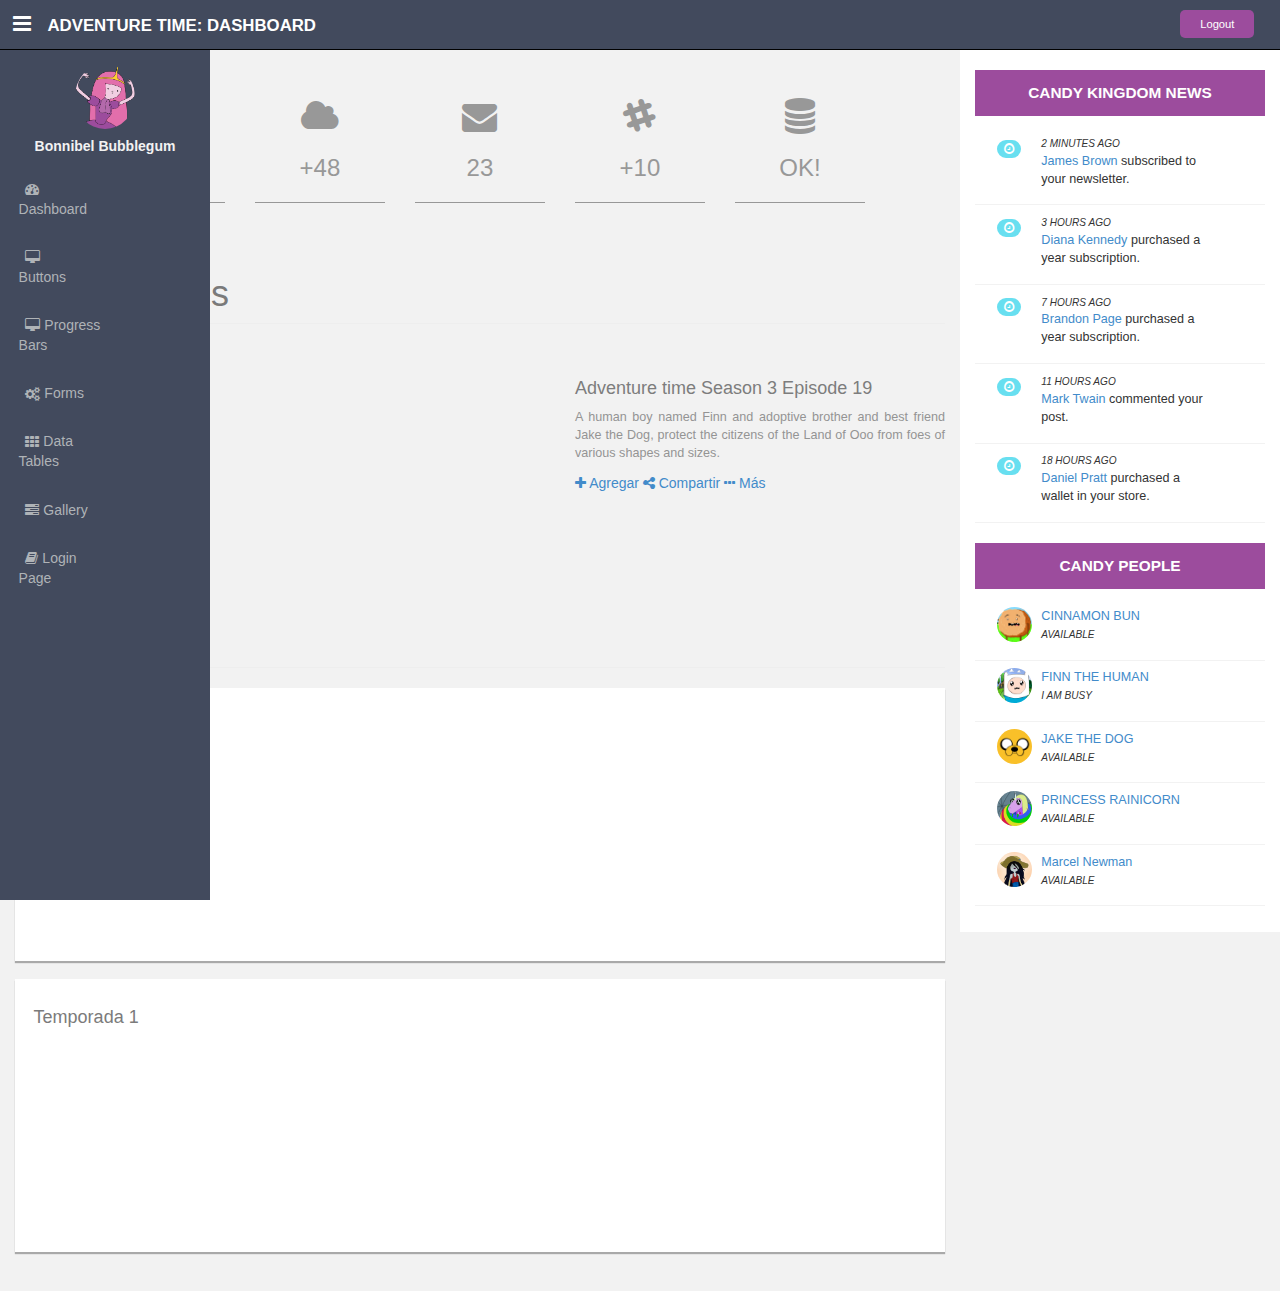
<file: index.html>
<!DOCTYPE html>
<html lang="en">
  <head>
    <meta charset="utf-8">
    <meta name="viewport" content="width=device-width, initial-scale=1.0">
    <meta name="description" content="">
    <meta name="author" content="Dashboard">
    <meta name="keyword" content="Dashboard, Bootstrap, Admin, Template, Theme, Responsive, Fluid, Retina">

    <title>Adventure time: Dashboard</title>

    <link rel="stylesheet" type="text/css" href="css/bootstrap.css">
    <link rel="stylesheet" type="text/css" href="css/lineicons.css">
    <link rel="stylesheet" type="text/css" href="css/font-awesome.css">
    <link rel="stylesheet" type="text/css" href="css/adventure-time-theme.css">
    <link rel="stylesheet" type="text/css" href="css/adventure-time-theme-responsive.css">
    <link rel="stylesheet" type="text/css" href="css/dashboard.css">
   
    <!-- HTML5 shim and Respond.js IE8 support of HTML5 elements and media queries -->
    <!--[if lt IE 9]>
      <script src="https://oss.maxcdn.com/libs/html5shiv/3.7.0/html5shiv.js"></script>
      <script src="https://oss.maxcdn.com/libs/respond.js/1.4.2/respond.min.js"></script>
    <![endif]-->
  </head>

  <body>
    <section id="container" >
      <header class="header black-bg">
        <div class="sidebar-toggle-box">
            <div class="fa fa-bars tooltips" data-placement="right" data-original-title="Toggle Navigation"></div>
        </div>      
        <a href="dashboard.html" class="logo">
          <b class="hidden-xs">ADVENTURE TIME: DASHBOARD</b>
          <b class="visible-xs">ADV.TIME</b>
        </a>
        <div class="top-menu">
          <ul class="nav pull-right top-menu">
            <li><a class="logout"href="login.html">Logout</a></li>
          </ul>
        </div>
      </header>
      <aside>
        <div id="sidebar"  class="nav-collapse ">
          <ul class="sidebar-menu">
            <p class="text-center">
              <a href="profile.html">
                <img src="img/profile_avatar.png" class="img-circle" width="60">
              </a>
            </p>
            <h5 class="text-center">Bonnibel Bubblegum</h5>
            <li class="sub-menu">
              <a class="active" href="dashboard.html">
                <i class="fa fa-dashboard"></i>
                <span>Dashboard</span>
              </a>
            </li>
            <li class="sub-menu">
              <a href="buttons.html" >
                <i class="fa fa-desktop"></i>
                <span>Buttons</span>
              </a>
            </li>
            <li class="sub-menu">
              <a href="progress.html" >
                <i class="fa fa-desktop"></i>
                <span>Progress Bars</span>
              </a>
            </li>            
            <li class="sub-menu">
              <a href="form_component.html" >
                <i class="fa fa-cogs"></i>
                <span>Forms</span>
              </a>
            </li>
            <li class="sub-menu">
              <a href="basic_tables.html" >
                <i class="fa fa-th"></i>
                <span>Data Tables</span>
              </a>
            </li>            
            <li class="sub-menu">
              <a href="gallery.html" >
                <i class="fa fa-tasks"></i>
                <span>Gallery</span>
              </a>
            </li>
            <li class="sub-menu">
              <a href="login.html" >
                <i class="fa fa-book"></i>
                <span>Login Page</span>
              </a>
            </li> 
          </ul>
        </div>
      </aside>
      <!--main content start-->
      <section id="main-content">
        <section class="wrapper site-min-height scroll">
          <div class="row">
            <div class="col-md-9 main-chart pt-25">
              <div class="row">
                <div class="col-md-2 col-sm-2 col-md-offset-1 box0">
                  <div class="box1">
                    <span class="fa fa-heart"></span>
                    <h3>933</h3>
                  </div>
                  <p>933 People liked your page the last 24hs. Whoohoo!</p>
                </div>
                <div class="col-md-2 col-sm-2 box0">
                  <div class="box1">
                    <span class="fa fa-cloud"></span>
                    <h3>+48</h3>
                  </div>
                  <p>48 New files were added in your cloud storage.</p>
                </div>
                <div class="col-md-2 col-sm-2 box0">
                  <div class="box1">
                    <span class="fa fa-envelope"></span>
                    <h3>23</h3>
                  </div>
                  <p>You have 23 unread messages in your inbox.</p>
                </div>
                <div class="col-md-2 col-sm-2 box0">
                  <div class="box1">
                    <span class="fa fa-slack"></span>
                    <h3>+10</h3>
                  </div>
                  <p>More than 10 news were added in your reader.</p>
                </div>
                <div class="col-md-2 col-sm-2 box0">
                  <div class="box1">
                    <span class="fa fa-database"></span>
                    <h3>OK!</h3>
                  </div>
                  <p>Your server is working perfectly. Relax & enjoy.</p>
                </div>
              </div><!-- /row mt -->  
              <div class="page-header">
                <h1>Mis Favoritos</h1>
              </div>
              <div class="main-video row">
                <div class="col-lg-7">
                  <div class="video">
                    <iframe width="100%" height="265" src="https://www.youtube.com/embed/1iIzP8Z-tnc" frameborder="0" allowfullscreen></iframe>    
                  </div>
                </div>
                <div class="col-lg-5">
                  <h4>Adventure time Season 3 Episode 19</h4>
                  <p>A human boy named Finn and adoptive brother and best friend Jake the Dog, protect the citizens of the Land of Ooo from foes of various shapes and sizes.</p>
                  <div class="buttons">
                    <a href="#">
                      <i class="fa fa-plus"></i>
                      <span>Agregar</span>
                    </a>
                    <a href="#">
                      <i class="fa fa-share-alt"></i>
                      <span>Compartir</span>
                    </a>
                    <a href="#">
                      <i class="fa fa-ellipsis-h"></i>
                      <span>Más</span>
                    </a>
                  </div>
                </div>
              </div>
              <hr class="divider"></hr>
              <div class="showback">
                <h4>Videos populares</h4>
                <div class="row">
                  <div class="col-md-4">
                    <iframe width="100%" height="143" src="https://www.youtube.com/embed/k6hlTz347gQ" frameborder="0" allowfullscreen></iframe>
                  </div>
                  <div class="col-md-4">
                    <iframe width="100%" height="143" src="https://www.youtube.com/embed/1iIzP8Z-tnc" frameborder="0" allowfullscreen></iframe>
                  </div>
                  <div class="col-md-4">
                    <iframe width="100%" height="143" src="https://www.youtube.com/embed/PfemA8HEY28" frameborder="0" allowfullscreen></iframe>
                  </div>
                </div>                
              </div>
              <div class="showback">
                <h4>Temporada 1</h4>
                <div class="row">
                  <div class="col-md-4">
                    <iframe width="100%" height="143" src="https://www.youtube.com/embed/k6hlTz347gQ" frameborder="0" allowfullscreen></iframe>
                  </div>
                  <div class="col-md-4">
                    <iframe width="100%" height="143" src="https://www.youtube.com/embed/1iIzP8Z-tnc" frameborder="0" allowfullscreen></iframe>
                  </div>
                  <div class="col-md-4">
                    <iframe width="100%" height="143" src="https://www.youtube.com/embed/PfemA8HEY28" frameborder="0" allowfullscreen></iframe>
                  </div>
                </div>              
              </div>                            
            </div>
            <div class="col-md-3 ds">
              <h3>CANDY KINGDOM NEWS</h3>
              <div class="desc">
                <div class="thumb">
                  <span class="badge bg-theme"><i class="fa fa-clock-o"></i></span>
                </div>
                <div class="details">
                  <p><muted>2 Minutes Ago</muted><br/>
                   <a href="#">James Brown</a> subscribed to your newsletter.<br/>
                 </p>
               </div>
              </div>
              <div class="desc">
                <div class="thumb">
                  <span class="badge bg-theme"><i class="fa fa-clock-o"></i></span>
                </div>
                <div class="details">
                  <p><muted>3 Hours Ago</muted><br/>
                   <a href="#">Diana Kennedy</a> purchased a year subscription.<br/>
                 </p>
              </div>
            </div>
            <div class="desc">
              <div class="thumb">
                <span class="badge bg-theme"><i class="fa fa-clock-o"></i></span>
              </div>
              <div class="details">
                <p><muted>7 Hours Ago</muted><br/>
                 <a href="#">Brandon Page</a> purchased a year subscription.<br/>
               </p>
             </div>
            </div>
             <!-- Fourth Action -->
             <div class="desc">
              <div class="thumb">
                <span class="badge bg-theme"><i class="fa fa-clock-o"></i></span>
              </div>
              <div class="details">
                <p><muted>11 Hours Ago</muted><br/>
                 <a href="#">Mark Twain</a> commented your post.<br/>
               </p>
             </div>
           </div>
           <!-- Fifth Action -->
           <div class="desc">
            <div class="thumb">
              <span class="badge bg-theme"><i class="fa fa-clock-o"></i></span>
            </div>
            <div class="details">
              <p><muted>18 Hours Ago</muted><br/>
               <a href="#">Daniel Pratt</a> purchased a wallet in your store.<br/>
             </p>
           </div>
          </div>
          <h3>CANDY PEOPLE</h3>
          <!-- First Member -->
          <div class="desc">
            <div class="thumb">
              <img class="img-circle" src="img/friends/cinamon-bun.jpg" width="35px" height="35px">
            </div>
            <div class="details">
              <p>
                <a href="#">CINNAMON BUN</a><br/>
                <muted>Available</muted>
              </p>
            </div>
          </div>
          <!-- Second Member -->
          <div class="desc">
            <div class="thumb">
              <img class="img-circle" src="img/friends/finn.jpg" width="35px" height="35px">
            </div>
            <div class="details">
              <p>
                <a href="#">FINN THE HUMAN</a><br/>
                <muted>I am Busy</muted>
              </p>
            </div>
          </div>
          <!-- Third Member -->
          <div class="desc">
            <div class="thumb">
              <img class="img-circle" src="img/friends/jake.jpg" width="35px" height="35px">
            </div>
            <div class="details">
              <p><a href="#">JAKE THE DOG</a><br/>
               <muted>Available</muted>
              </p>
            </div>
           </div>
           <!-- Fourth Member -->
           <div class="desc">
            <div class="thumb">
              <img class="img-circle" src="img/friends/rainicorn.gif" width="35px" height="35px">
            </div>
            <div class="details">
              <p><a href="#">PRINCESS RAINICORN</a><br/>
               <muted>Available</muted>
             </p>
           </div>
          </div>
          <!-- Fifth Member -->
          <div class="desc">
            <div class="thumb">
              <img class="img-circle" src="img/friends/marceline.jpg" width="35px" height="35px">
            </div>
            <div class="details">
              <p>
                <a href="#">Marcel Newman</a><br/>
                <muted>Available</muted>
              </p>
            </div>
          </div>
        </section>
      </section>
    </section>
    <!-- js placed at the end of the document so the pages load faster -->
    <script src="js/jquery.js"></script>
    <script src="js/bootstrap.min.js"></script>
    <script src="js/common-scripts.js"></script>
  </body>
</html>
</file>
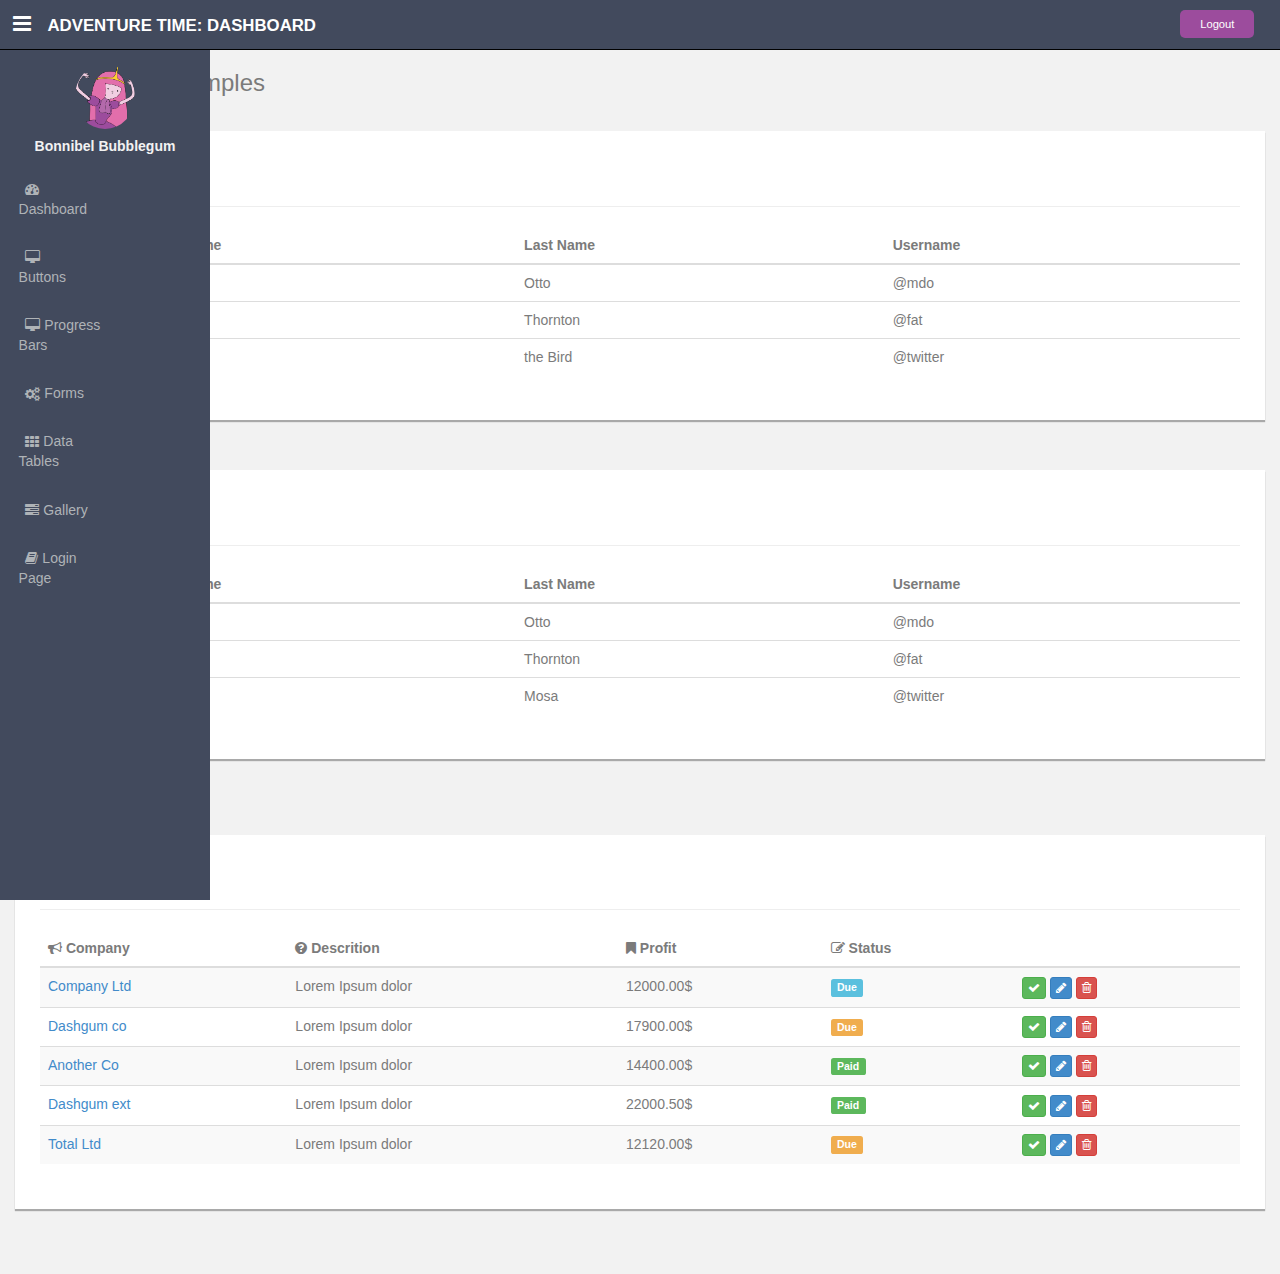
<file: basic_tables.html>
<!DOCTYPE html>
<html lang="en">
  <head>
    <meta charset="utf-8">
    <meta name="viewport" content="width=device-width, initial-scale=1.0">
    <meta name="description" content="">
    <meta name="author" content="Dashboard">
    <meta name="keyword" content="Dashboard, Bootstrap, Admin, Template, Theme, Responsive, Fluid, Retina">
    <link rel="stylesheet" type="text/css" href="css/bootstrap.css">
    <link rel="stylesheet" type="text/css" href="css/lineicons.css">
    <link rel="stylesheet" type="text/css" href="css/font-awesome.css">
    <link rel="stylesheet" type="text/css" href="css/adventure-time-theme.css">
    <link rel="stylesheet" type="text/css" href="css/adventure-time-theme-responsive.css">

    <title>Adventure time: Dashboard</title>
   
    <!-- HTML5 shim and Respond.js IE8 support of HTML5 elements and media queries -->
    <!--[if lt IE 9]>
      <script src="https://oss.maxcdn.com/libs/html5shiv/3.7.0/html5shiv.js"></script>
      <script src="https://oss.maxcdn.com/libs/respond.js/1.4.2/respond.min.js"></script>
    <![endif]-->
  </head>

  <body>

  <section id="container" >
      <header class="header black-bg">
        <div class="sidebar-toggle-box">
            <div class="fa fa-bars tooltips" data-placement="right" data-original-title="Toggle Navigation"></div>
        </div>       
        <a href="dashboard.html" class="logo">
          <b class="hidden-xs">ADVENTURE TIME: DASHBOARD</b>
          <b class="visible-xs">ADV.TIME</b>
        </a>
        <div class="top-menu">
          <ul class="nav pull-right top-menu">
            <li><a class="logout" href="login.html">Logout</a></li>
          </ul>
        </div>
      </header>
      <aside>
        <div id="sidebar"  class="nav-collapse ">
          <ul class="sidebar-menu">
            <p class="text-center">
              <a href="profile.html">
                <img src="img/profile_avatar.png" class="img-circle" width="60">
              </a>
            </p>
            <h5 class="text-center">Bonnibel Bubblegum</h5>
            <li class="sub-menu">
              <a href="dashboard.html">
                <i class="fa fa-dashboard"></i>
                <span>Dashboard</span>
              </a>
            </li>
            <li class="sub-menu">
              <a href="buttons.html" >
                <i class="fa fa-desktop"></i>
                <span>Buttons</span>
              </a>
            </li>
            <li class="sub-menu">
              <a href="progress.html" >
                <i class="fa fa-desktop"></i>
                <span>Progress Bars</span>
              </a>
            </li>            
            <li class="sub-menu">
              <a href="form_component.html" >
                <i class="fa fa-cogs"></i>
                <span>Forms</span>
              </a>
            </li>
            <li class="sub-menu">
              <a class="active" href="basic_tables.html" >
                <i class="fa fa-th"></i>
                <span>Data Tables</span>
              </a>
            </li>            
            <li class="sub-menu">
              <a href="gallery.html" >
                <i class="fa fa-tasks"></i>
                <span>Gallery</span>
              </a>
            </li>
            <li class="sub-menu">
              <a href="login.html" >
                <i class="fa fa-book"></i>
                <span>Login Page</span>
              </a>
            </li>            
          </ul>
        </div>
      </aside> 
      <!--main content start-->
      <section id="main-content">
        <section class="wrapper">
          <h3 class="gray"><i class="fa fa-angle-right"></i> Basic Table Examples</h3>
          <div class="row">
            
            <div class="col-md-12">
              <div class="content-panel">
                <h4><i class="fa fa-angle-right"></i> Basic Table</h4>
                <hr>
                <table class="table">
                  <thead>
                    <tr>
                      <th>#</th>
                      <th>First Name</th>
                      <th>Last Name</th>
                      <th>Username</th>
                    </tr>
                  </thead>
                  
                  <tbody>
                    <tr>
                      <td>1</td>
                      <td>Mark</td>
                      <td>Otto</td>
                      <td>@mdo</td>
                    </tr>
                    <tr>
                      <td>2</td>
                      <td>Jacob</td>
                      <td>Thornton</td>
                      <td>@fat</td>
                    </tr>
                    <tr>
                      <td>3</td>
                      <td>Larry</td>
                      <td>the Bird</td>
                      <td>@twitter</td>
                    </tr>
                  </tbody>
                </table>
              </div><!--/content-panel -->
            </div><!-- /col-md-12 -->
            
            <div class="col-md-12 mt">
              <div class="content-panel">
                <table class="table table-hover">
                  <h4><i class="fa fa-angle-right"></i> Hover Table</h4>
                  <hr>
                  <thead>
                    <tr>
                      <th>#</th>
                      <th>First Name</th>
                      <th>Last Name</th>
                      <th>Username</th>
                    </tr>
                  </thead>
                  <tbody>
                    <tr>
                      <td>1</td>
                      <td>Mark</td>
                      <td>Otto</td>
                      <td>@mdo</td>
                    </tr>
                    <tr>
                      <td>2</td>
                      <td>Jacob</td>
                      <td>Thornton</td>
                      <td>@fat</td>
                    </tr>
                    <tr>
                      <td>3</td>
                      <td>Simon</td>
                      <td>Mosa</td>
                      <td>@twitter</td>
                    </tr>
                  </tbody>
                </table>
              </div><!--/content-panel -->
            </div><!-- /col-md-12 -->
          </div><!-- row -->

          <div class="row mt">
            <div class="col-md-12">
              <div class="content-panel">
                <table class="table table-striped table-advance table-hover">
                  <h4><i class="fa fa-angle-right"></i> Advanced Table</h4>
                  <hr>
                  <thead>
                    <tr>
                      <th><i class="fa fa-bullhorn"></i> Company</th>
                      <th class="hidden-phone"><i class="fa fa-question-circle"></i> Descrition</th>
                      <th><i class="fa fa-bookmark"></i> Profit</th>
                      <th><i class=" fa fa-edit"></i> Status</th>
                      <th></th>
                    </tr>
                  </thead>
                  <tbody>
                    <tr>
                      <td><a href="basic_table.html#">Company Ltd</a></td>
                      <td class="hidden-phone">Lorem Ipsum dolor</td>
                      <td>12000.00$ </td>
                      <td><span class="label label-info label-mini">Due</span></td>
                      <td>
                        <button class="btn btn-success btn-xs"><i class="fa fa-check"></i></button>
                        <button class="btn btn-primary btn-xs"><i class="fa fa-pencil"></i></button>
                        <button class="btn btn-danger btn-xs"><i class="fa fa-trash-o "></i></button>
                      </td>
                    </tr>
                    <tr>
                      <td>
                        <a href="basic_table.html#">
                          Dashgum co
                        </a>
                      </td>
                      <td class="hidden-phone">Lorem Ipsum dolor</td>
                      <td>17900.00$ </td>
                      <td><span class="label label-warning label-mini">Due</span></td>
                      <td>
                        <button class="btn btn-success btn-xs"><i class="fa fa-check"></i></button>
                        <button class="btn btn-primary btn-xs"><i class="fa fa-pencil"></i></button>
                        <button class="btn btn-danger btn-xs"><i class="fa fa-trash-o "></i></button>
                      </td>
                    </tr>
                    <tr>
                      <td>
                        <a href="basic_table.html#">
                          Another Co
                        </a>
                      </td>
                      <td class="hidden-phone">Lorem Ipsum dolor</td>
                      <td>14400.00$ </td>
                      <td><span class="label label-success label-mini">Paid</span></td>
                      <td>
                        <button class="btn btn-success btn-xs"><i class="fa fa-check"></i></button>
                        <button class="btn btn-primary btn-xs"><i class="fa fa-pencil"></i></button>
                        <button class="btn btn-danger btn-xs"><i class="fa fa-trash-o "></i></button>
                      </td>
                    </tr>
                    <tr>
                      <td>
                        <a href="basic_table.html#">
                          Dashgum ext
                        </a>
                      </td>
                      <td class="hidden-phone">Lorem Ipsum dolor</td>
                      <td>22000.50$ </td>
                      <td><span class="label label-success label-mini">Paid</span></td>
                      <td>
                        <button class="btn btn-success btn-xs"><i class="fa fa-check"></i></button>
                        <button class="btn btn-primary btn-xs"><i class="fa fa-pencil"></i></button>
                        <button class="btn btn-danger btn-xs"><i class="fa fa-trash-o "></i></button>
                      </td>
                    </tr>
                    <tr>
                      <td><a href="basic_table.html#">Total Ltd</a></td>
                      <td class="hidden-phone">Lorem Ipsum dolor</td>
                      <td>12120.00$ </td>
                      <td><span class="label label-warning label-mini">Due</span></td>
                      <td>
                        <button class="btn btn-success btn-xs"><i class="fa fa-check"></i></button>
                        <button class="btn btn-primary btn-xs"><i class="fa fa-pencil"></i></button>
                        <button class="btn btn-danger btn-xs"><i class="fa fa-trash-o "></i></button>
                      </td>
                    </tr>
                  </tbody>
                </table>
              </div><!-- /content-panel -->
            </div><!-- /col-md-12 -->
          </div><!-- /row -->

        </section><!--/wrapper -->
      </section><!-- /MAIN CONTENT -->
  </section>

    <!-- js placed at the end of the document so the pages load faster -->
    <script src="js/jquery.js"></script>
    <script src="js/bootstrap.min.js"></script>
    <script src="js/common-scripts.js"></script>
  </body>
</html>
</file>
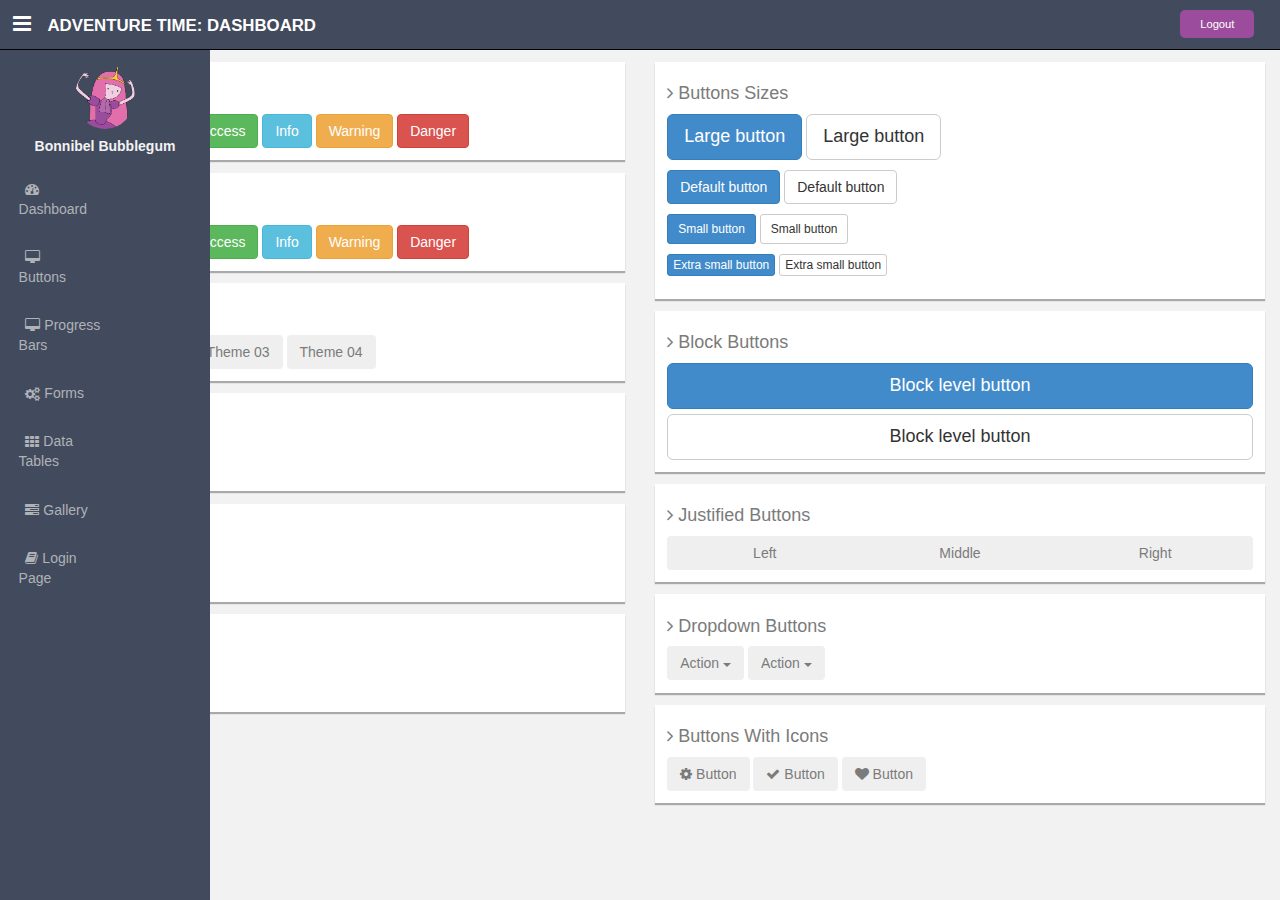
<file: buttons.html>
<!DOCTYPE html>
<html lang="en">
  <head>
    <meta charset="utf-8">
    <meta name="viewport" content="width=device-width, initial-scale=1.0">
    <meta name="description" content="">
    <meta name="author" content="Dashboard">
    <meta name="keyword" content="Dashboard, Bootstrap, Admin, Template, Theme, Responsive, Fluid, Retina">

    <title>Adventure time: Dashboard</title>

    <link rel="stylesheet" type="text/css" href="css/bootstrap.css">
    <link rel="stylesheet" type="text/css" href="css/lineicons.css">
    <link rel="stylesheet" type="text/css" href="css/font-awesome.css">
    <link rel="stylesheet" type="text/css" href="css/adventure-time-theme.css">
    <link rel="stylesheet" type="text/css" href="css/adventure-time-theme-responsive.css">


    <!-- HTML5 shim and Respond.js IE8 support of HTML5 elements and media queries -->
    <!--[if lt IE 9]>
      <script src="https://oss.maxcdn.com/libs/html5shiv/3.7.0/html5shiv.js"></script>
      <script src="https://oss.maxcdn.com/libs/respond.js/1.4.2/respond.min.js"></script>
    <![endif]-->
  </head>

  <body>

  <section id="container" >
      <header class="header black-bg">
        <div class="sidebar-toggle-box">
            <div class="fa fa-bars tooltips" data-placement="right" data-original-title="Toggle Navigation"></div>
        </div>       
        <a href="dashboard.html" class="logo">
          <b class="hidden-xs">ADVENTURE TIME: DASHBOARD</b>
          <b class="visible-xs">ADV.TIME</b>
        </a>
        <div class="top-menu">
          <ul class="nav pull-right top-menu">
            <li><a class="logout" href="login.html">Logout</a></li>
          </ul>
        </div>
      </header>
      <aside>
        <div id="sidebar"  class="nav-collapse ">
          <ul class="sidebar-menu">
            <p class="text-center">
              <a href="profile.html">
                <img src="img/profile_avatar.png" class="img-circle" width="60">
              </a>
            </p>
            <h5 class="text-center">Bonnibel Bubblegum</h5>
            <li class="sub-menu">
              <a href="dashboard.html">
                <i class="fa fa-dashboard"></i>
                <span>Dashboard</span>
              </a>
            </li>
            <li class="sub-menu">
              <a class="active" href="buttons.html" >
                <i class="fa fa-desktop"></i>
                <span>Buttons</span>
              </a>
            </li>
            <li class="sub-menu">
              <a href="progress.html" >
                <i class="fa fa-desktop"></i>
                <span>Progress Bars</span>
              </a>
            </li>            
            <li class="sub-menu">
              <a href="form_component.html" >
                <i class="fa fa-cogs"></i>
                <span>Forms</span>
              </a>
            </li>
            <li class="sub-menu">
              <a href="basic_tables.html" >
                <i class="fa fa-th"></i>
                <span>Data Tables</span>
              </a>
            </li>            
            <li class="sub-menu">
              <a href="gallery.html" >
                <i class="fa fa-tasks"></i>
                <span>Gallery</span>
              </a>
            </li>
            <li class="sub-menu">
              <a href="login.html" >
                <i class="fa fa-book"></i>
                <span>Login Page</span>
              </a>
            </li> 
          </ul>
        </div>
      </aside>
      <!--main content start-->
      <section id="main-content">
          <section class="wrapper">
          <div class="row mt">
            <div class="col-lg-6 col-md-6 col-sm-12">
              <!-- BASIC BUTTONS -->
              <div class="showback">
                <h4><i class="fa fa-angle-right"></i> Basic Buttons</h4>
            <button type="button" class="btn btn-default">Default</button>
            <button type="button" class="btn btn-primary">Primary</button>
            <button type="button" class="btn btn-success">Success</button>
            <button type="button" class="btn btn-info">Info</button>
            <button type="button" class="btn btn-warning">Warning</button>
            <button type="button" class="btn btn-danger">Danger</button>
              </div><!-- /showback -->
              
              <!-- BUTTONS ROUND -->
              <div class="showback">
                <h4><i class="fa fa-angle-right"></i> Buttons Round</h4>
            <button type="button" class="btn btn-round btn-default">Default</button>
            <button type="button" class="btn btn-round btn-primary">Primary</button>
            <button type="button" class="btn btn-round btn-success">Success</button>
            <button type="button" class="btn btn-round btn-info">Info</button>
            <button type="button" class="btn btn-round btn-warning">Warning</button>
            <button type="button" class="btn btn-round btn-danger">Danger</button>
              </div><!-- /showback -->
              
              <!-- THEME BUTTONS -->
              <div class="showback">
                <h4><i class="fa fa-angle-right"></i> Theme Buttons</h4>
            <!-- Standard button -->
            <button type="button" class="btn btn-theme">Theme</button>
            <button type="button" class="btn btn-theme02">Theme 02</button>
            <button type="button" class="btn btn-theme03">Theme 03</button>
            <button type="button" class="btn btn-theme04">Theme 04</button>
              </div><!-- /showback -->
              
              <!-- BUTTONS GROUP -->
              <div class="showback">
                <h4><i class="fa fa-angle-right"></i> Buttons Group</h4>
            <div class="btn-group">
              <button type="button" class="btn btn-default">Left</button>
              <button type="button" class="btn btn-default">Middle</button>
              <button type="button" class="btn btn-default">Right</button>
            </div>              
              </div><!-- /showback -->
              
              <!-- BUTTONS NESTING -->
              <div class="showback">
                <h4><i class="fa fa-angle-right"></i> Button Nesting</h4>
            <div class="btn-group">
              <button type="button" class="btn btn-default">1</button>
              <button type="button" class="btn btn-default">2</button>
            
              <div class="btn-group">
                <button type="button" class="btn btn-default dropdown-toggle" data-toggle="dropdown">
                  Dropdown
                  <span class="caret"></span>
                </button>
                <ul class="dropdown-menu">
                  <li><a href="#">Dropdown link</a></li>
                  <li><a href="#">Dropdown link</a></li>
                </ul>
              </div>
            </div>                
              </div><!-- /showback -->
              
              <!-- SPLIT BUTTONS -->
              <div class="showback">
                <h4><i class="fa fa-angle-right"></i> Split Buttons</h4>
            <!-- Split button -->
            <div class="btn-group">
              <button type="button" class="btn btn-theme03">Action</button>
              <button type="button" class="btn btn-theme03 dropdown-toggle" data-toggle="dropdown">
                <span class="caret"></span>
                <span class="sr-only">Toggle Dropdown</span>
              </button>
              <ul class="dropdown-menu" role="menu">
                <li><a href="#">Action</a></li>
                <li><a href="#">Another action</a></li>
                <li><a href="#">Something else here</a></li>
                <li class="divider"></li>
                <li><a href="#">Separated link</a></li>
              </ul>
            </div>              
              
              </div><!-- /showback -->
              
            </div><!--/col-lg-6 -->
            
            
            <div class="col-lg-6 col-md-6 col-sm-12">
              <!-- BUTTONS SIZES -->
              <div class="showback">
                <h4><i class="fa fa-angle-right"></i> Buttons Sizes</h4>
            <p>
              <button type="button" class="btn btn-primary btn-lg">Large button</button>
              <button type="button" class="btn btn-default btn-lg">Large button</button>
            </p>
            <p>
              <button type="button" class="btn btn-primary">Default button</button>
              <button type="button" class="btn btn-default">Default button</button>
            </p>
            <p>
              <button type="button" class="btn btn-primary btn-sm">Small button</button>
              <button type="button" class="btn btn-default btn-sm">Small button</button>
            </p>
            <p>
              <button type="button" class="btn btn-primary btn-xs">Extra small button</button>
              <button type="button" class="btn btn-default btn-xs">Extra small button</button>
            </p>                
              </div><!-- /showback -->
              
              <!-- BUTTON BLOCK -->
              <div class="showback">
                <h4><i class="fa fa-angle-right"></i> Block Buttons</h4>
            <button type="button" class="btn btn-primary btn-lg btn-block">Block level button</button>
            <button type="button" class="btn btn-default btn-lg btn-block">Block level button</button>
              </div><!--/showback -->
              
              <!-- JUSTIFIED BUTTONS -->
              <div class="showback">
                <h4><i class="fa fa-angle-right"></i> Justified Buttons</h4>
            <div class="btn-group btn-group-justified">
              <div class="btn-group">
                <button type="button" class="btn btn-theme">Left</button>
              </div>
              <div class="btn-group">
                <button type="button" class="btn btn-theme">Middle</button>
              </div>
              <div class="btn-group">
                <button type="button" class="btn btn-theme">Right</button>
              </div>
            </div>              
              </div><!--/showback -->
              
              <!-- DROPDOWN BUTTONS -->
              <div class="showback">
                <h4><i class="fa fa-angle-right"></i> Dropdown Buttons</h4>
                <!-- Single button -->
            <div class="btn-group">
              <button type="button" class="btn btn-theme dropdown-toggle" data-toggle="dropdown">
                Action <span class="caret"></span>
              </button>
              <ul class="dropdown-menu" role="menu">
                <li><a href="#">Action</a></li>
                <li><a href="#">Another action</a></li>
                <li><a href="#">Something else here</a></li>
                <li class="divider"></li>
                <li><a href="#">Separated link</a></li>
              </ul>
            </div>
                <!-- Single button -->
            <div class="btn-group">
              <button type="button" class="btn btn-theme04 dropdown-toggle" data-toggle="dropdown">
                Action <span class="caret"></span>
              </button>
              <ul class="dropdown-menu" role="menu">
                <li><a href="#">Action</a></li>
                <li><a href="#">Another action</a></li>
                <li><a href="#">Something else here</a></li>
                <li class="divider"></li>
                <li><a href="#">Separated link</a></li>
              </ul>
            </div>
              </div><!-- /showback -->
              
              <!-- BUTTONS WITH ICONS -->
              <div class="showback">
                <h4><i class="fa fa-angle-right"></i> Buttons With Icons</h4>
            <button type="button" class="btn btn-theme"><i class="fa fa-cog"></i> Button</button>
            <button type="button" class="btn btn-theme02"><i class="fa fa-check"></i> Button</button>
            <button type="button" class="btn btn-theme04"><i class="fa fa-heart"></i> Button</button>
              </div><!-- /showback -->
            
            </div><!-- /col-lg-6 -->
            
          </div><!--/ row -->
          </section><!--/wrapper -->
      </section>
  </section>

    <!-- js placed at the end of the document so the pages load faster -->
    <script src="js/jquery.js"></script>
    <script src="js/bootstrap.min.js"></script>
    <script src="js/common-scripts.js"></script>
  </body>
</html>
</file>
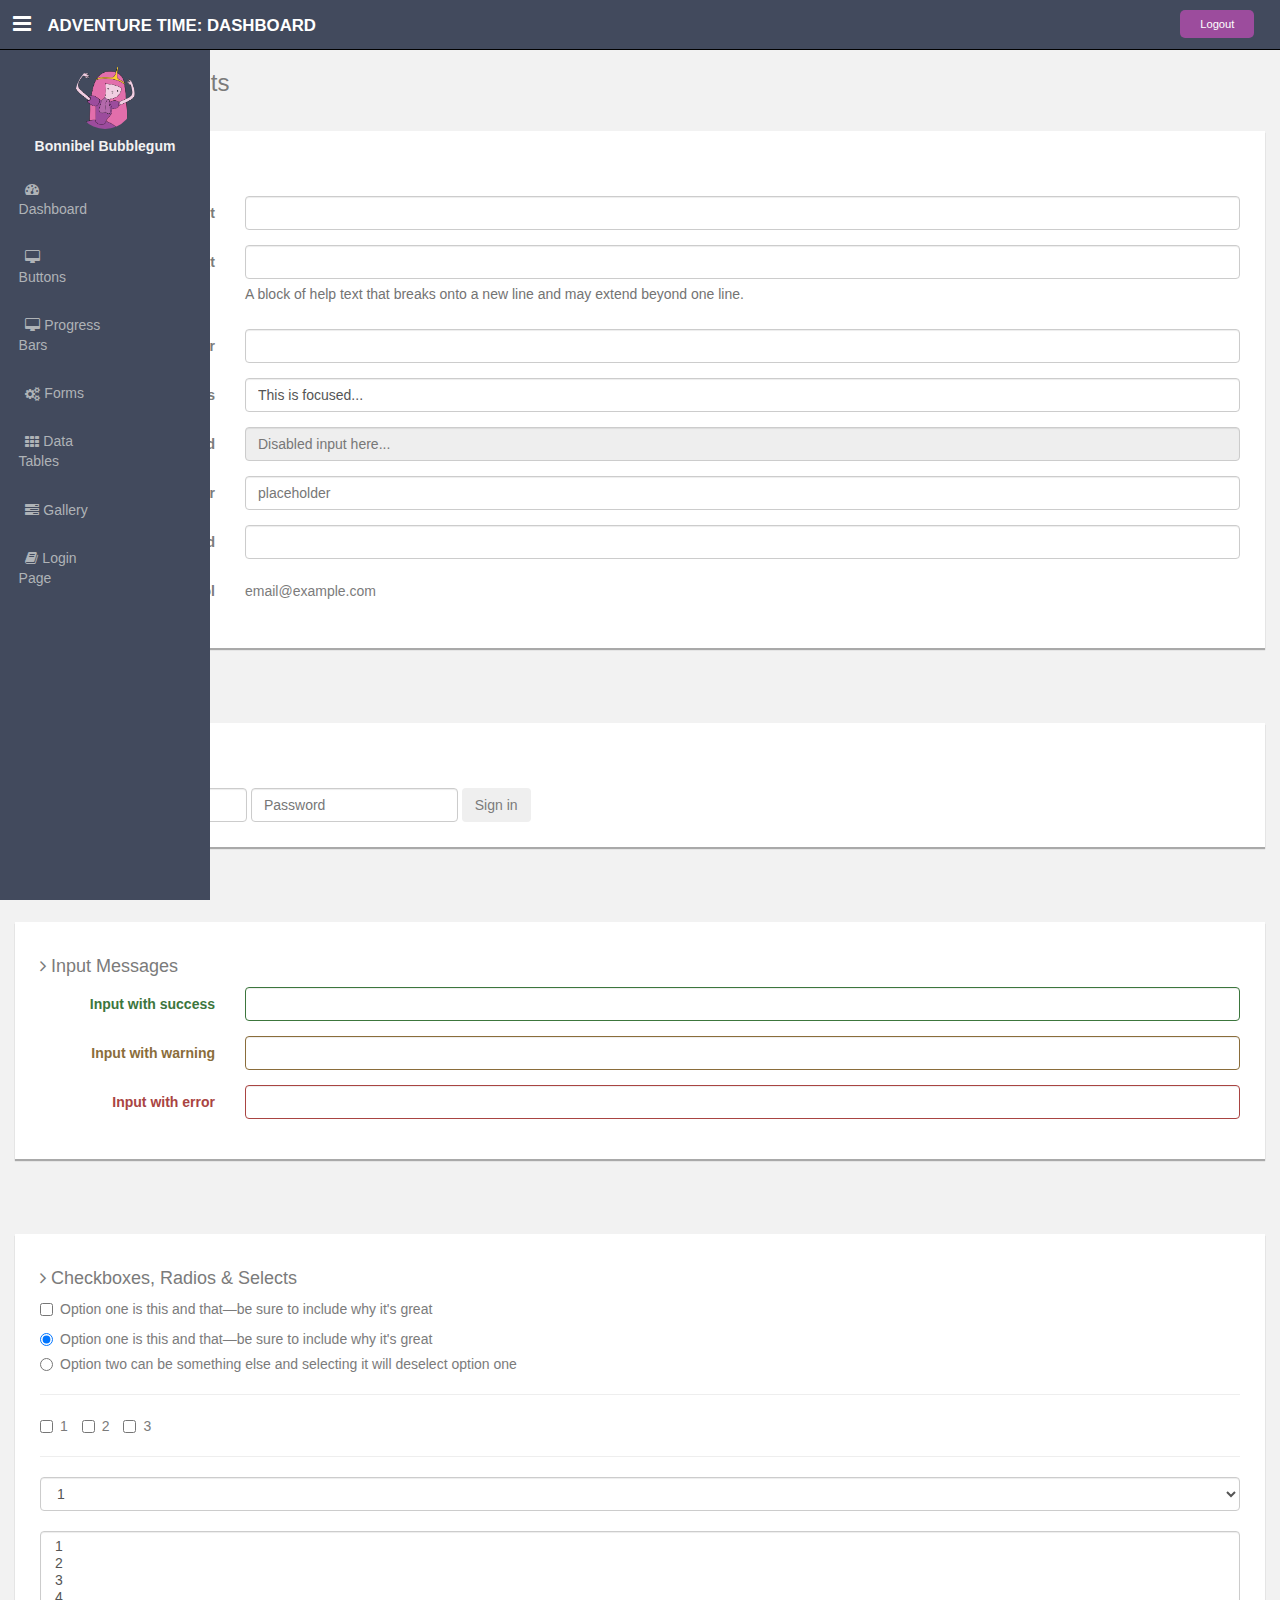
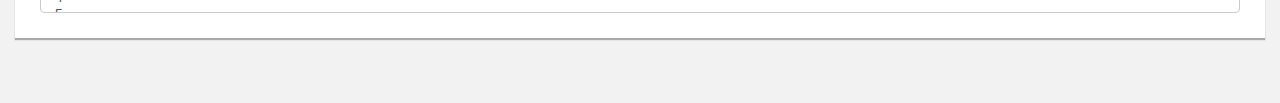
<file: form_component.html>
<!DOCTYPE html>
<html lang="en">
  <head>
    <meta charset="utf-8">
    <meta name="viewport" content="width=device-width, initial-scale=1.0">
    <meta name="description" content="">
    <meta name="author" content="Dashboard">
    <meta name="keyword" content="Dashboard, Bootstrap, Admin, Template, Theme, Responsive, Fluid, Retina">

    <title>Adventure time: Dashboard</title>
    <link rel="stylesheet" type="text/css" href="css/bootstrap.css">
    <link rel="stylesheet" type="text/css" href="css/lineicons.css">
    <link rel="stylesheet" type="text/css" href="css/font-awesome.css">
    <link rel="stylesheet" type="text/css" href="css/adventure-time-theme.css">
    <link rel="stylesheet" type="text/css" href="css/adventure-time-theme-responsive.css">

    
    <!-- HTML5 shim and Respond.js IE8 support of HTML5 elements and media queries -->
    <!--[if lt IE 9]>
      <script src="https://oss.maxcdn.com/libs/html5shiv/3.7.0/html5shiv.js"></script>
      <script src="https://oss.maxcdn.com/libs/respond.js/1.4.2/respond.min.js"></script>
    <![endif]-->
  </head>

  <body>

  <section id="container" >
      <header class="header black-bg">
        <div class="sidebar-toggle-box">
            <div class="fa fa-bars tooltips" data-placement="right" data-original-title="Toggle Navigation"></div>
        </div>       
        <a href="dashboard.html" class="logo">
          <b class="hidden-xs">ADVENTURE TIME: DASHBOARD</b>
          <b class="visible-xs">ADV.TIME</b>
        </a>
        <div class="top-menu">
          <ul class="nav pull-right top-menu">
            <li><a class="logout" href="login.html">Logout</a></li>
          </ul>
        </div>
      </header>
      <aside>
        <div id="sidebar"  class="nav-collapse ">
          <ul class="sidebar-menu">
            <p class="text-center">
              <a href="profile.html">
                <img src="img/profile_avatar.png" class="img-circle" width="60">
              </a>
            </p>
            <h5 class="text-center">Bonnibel Bubblegum</h5>
            <li class="sub-menu">
              <a href="dashboard.html">
                <i class="fa fa-dashboard"></i>
                <span>Dashboard</span>
              </a>
            </li>
            <li class="sub-menu">
              <a href="buttons.html" >
                <i class="fa fa-desktop"></i>
                <span>Buttons</span>
              </a>
            </li>
            <li class="sub-menu">
              <a href="progress.html" >
                <i class="fa fa-desktop"></i>
                <span>Progress Bars</span>
              </a>
            </li>            
            <li class="sub-menu">
              <a class="active" href="form_component.html" >
                <i class="fa fa-cogs"></i>
                <span>Forms</span>
              </a>
            </li>
            <li class="sub-menu">
              <a href="basic_tables.html" >
                <i class="fa fa-th"></i>
                <span>Data Tables</span>
              </a>
            </li>            
            <li class="sub-menu">
              <a href="gallery.html" >
                <i class="fa fa-tasks"></i>
                <span>Gallery</span>
              </a>
            </li>
            <li class="sub-menu">
              <a href="login.html" >
                <i class="fa fa-book"></i>
                <span>Login Page</span>
              </a>
            </li>
          </ul>
        </div>
      </aside>
      <!--main content start-->
      <section id="main-content">
        <section class="wrapper">
          <h3 class="gray"><i class="fa fa-angle-right"></i> Form Components</h3>
          
          <!-- BASIC FORM ELELEMNTS -->
          <div class="row mt">
            <div class="col-lg-12">
              <div class="form-panel">
                <h4 class="mb"><i class="fa fa-angle-right"></i> Form Elements</h4>
                <form class="form-horizontal style-form" method="get">
                  <div class="form-group">
                    <label class="col-sm-2 col-sm-2 control-label">Default</label>
                    <div class="col-sm-10">
                      <input type="text" class="form-control">
                    </div>
                  </div>
                  <div class="form-group">
                    <label class="col-sm-2 col-sm-2 control-label">Help text</label>
                    <div class="col-sm-10">
                      <input type="text" class="form-control">
                      <span class="help-block">A block of help text that breaks onto a new line and may extend beyond one line.</span>
                    </div>
                  </div>
                  <div class="form-group">
                    <label class="col-sm-2 col-sm-2 control-label">Rounder</label>
                    <div class="col-sm-10">
                      <input type="text" class="form-control round-form">
                    </div>
                  </div>
                  <div class="form-group">
                    <label class="col-sm-2 col-sm-2 control-label">Input focus</label>
                    <div class="col-sm-10">
                      <input class="form-control" id="focusedInput" type="text" value="This is focused...">
                    </div>
                  </div>
                  <div class="form-group">
                    <label class="col-sm-2 col-sm-2 control-label">Disabled</label>
                    <div class="col-sm-10">
                      <input class="form-control" id="disabledInput" type="text" placeholder="Disabled input here..." disabled>
                    </div>
                  </div>
                  <div class="form-group">
                    <label class="col-sm-2 col-sm-2 control-label">Placeholder</label>
                    <div class="col-sm-10">
                      <input type="text"  class="form-control" placeholder="placeholder">
                    </div>
                  </div>
                  <div class="form-group">
                    <label class="col-sm-2 col-sm-2 control-label">Password</label>
                    <div class="col-sm-10">
                      <input type="password"  class="form-control" placeholder="">
                    </div>
                  </div>
                  <div class="form-group">
                    <label class="col-lg-2 col-sm-2 control-label">Static control</label>
                    <div class="col-lg-10">
                      <p class="form-control-static">email@example.com</p>
                    </div>
                  </div>
                </form>
              </div>
            </div><!-- col-lg-12-->       
          </div><!-- /row -->
          
          <!-- INLINE FORM ELELEMNTS -->
          <div class="row mt">
            <div class="col-lg-12">
              <div class="form-panel">
                <h4 class="mb"><i class="fa fa-angle-right"></i> Inline Form</h4>
                <form class="form-inline" role="form">
                  <div class="form-group">
                    <label class="sr-only" for="exampleInputEmail2">Email address</label>
                    <input type="email" class="form-control" id="exampleInputEmail2" placeholder="Enter email">
                  </div>
                  <div class="form-group">
                    <label class="sr-only" for="exampleInputPassword2">Password</label>
                    <input type="password" class="form-control" id="exampleInputPassword2" placeholder="Password">
                  </div>
                  <button type="submit" class="btn btn-theme">Sign in</button>
                </form>
              </div><!-- /form-panel -->
            </div><!-- /col-lg-12 -->
          </div><!-- /row -->
          
          <!-- INPUT MESSAGES -->
          <div class="row mt">
            <div class="col-lg-12">
              <div class="form-panel">
                <h4 class="mb"><i class="fa fa-angle-right"></i> Input Messages</h4>
                <form class="form-horizontal tasi-form" method="get">
                  <div class="form-group has-success">
                    <label class="col-sm-2 control-label col-lg-2" for="inputSuccess">Input with success</label>
                    <div class="col-lg-10">
                      <input type="text" class="form-control" id="inputSuccess">
                    </div>
                  </div>
                  <div class="form-group has-warning">
                    <label class="col-sm-2 control-label col-lg-2" for="inputWarning">Input with warning</label>
                    <div class="col-lg-10">
                      <input type="text" class="form-control" id="inputWarning">
                    </div>
                  </div>
                  <div class="form-group has-error">
                    <label class="col-sm-2 control-label col-lg-2" for="inputError">Input with error</label>
                    <div class="col-lg-10">
                      <input type="text" class="form-control" id="inputError">
                    </div>
                  </div>
                </form>
              </div><!-- /form-panel -->
            </div><!-- /col-lg-12 -->
          </div><!-- /row -->
          
          <!-- INPUT MESSAGES -->
          <div class="row mt">
            <div class="col-lg-12">
              <div class="form-panel">
                <h4 class="mb"><i class="fa fa-angle-right"></i> Checkboxes, Radios & Selects</h4>
                <div class="checkbox">
                  <label>
                    <input type="checkbox" value="">
                    Option one is this and that&mdash;be sure to include why it's great
                  </label>
                </div>
                
                <div class="radio">
                  <label>
                    <input type="radio" name="optionsRadios" id="optionsRadios1" value="option1" checked>
                    Option one is this and that&mdash;be sure to include why it's great
                  </label>
                </div>
                <div class="radio">
                  <label>
                    <input type="radio" name="optionsRadios" id="optionsRadios2" value="option2">
                    Option two can be something else and selecting it will deselect option one
                  </label>
                </div>
                
                <hr>
                <label class="checkbox-inline">
                  <input type="checkbox" id="inlineCheckbox1" value="option1"> 1
                </label>
                <label class="checkbox-inline">
                  <input type="checkbox" id="inlineCheckbox2" value="option2"> 2
                </label>
                <label class="checkbox-inline">
                  <input type="checkbox" id="inlineCheckbox3" value="option3"> 3
                </label>
                
                <hr>
                <select class="form-control">
                  <option>1</option>
                  <option>2</option>
                  <option>3</option>
                  <option>4</option>
                  <option>5</option>
                </select>
                <br>
                <select multiple class="form-control">
                  <option>1</option>
                  <option>2</option>
                  <option>3</option>
                  <option>4</option>
                  <option>5</option>
                </select>           
              </div><!-- /form-panel -->
            </div><!-- /col-lg-12 -->
      </div><!-- /row -->
      
      
    </section><!--/wrapper -->
  </section><!-- /MAIN CONTENT -->
  </section>

    <!-- js placed at the end of the document so the pages load faster -->
    <script src="js/jquery.js"></script>
    <script src="js/bootstrap.min.js"></script>
    <script src="js/common-scripts.js"></script>
  </body>
</html>
</file>
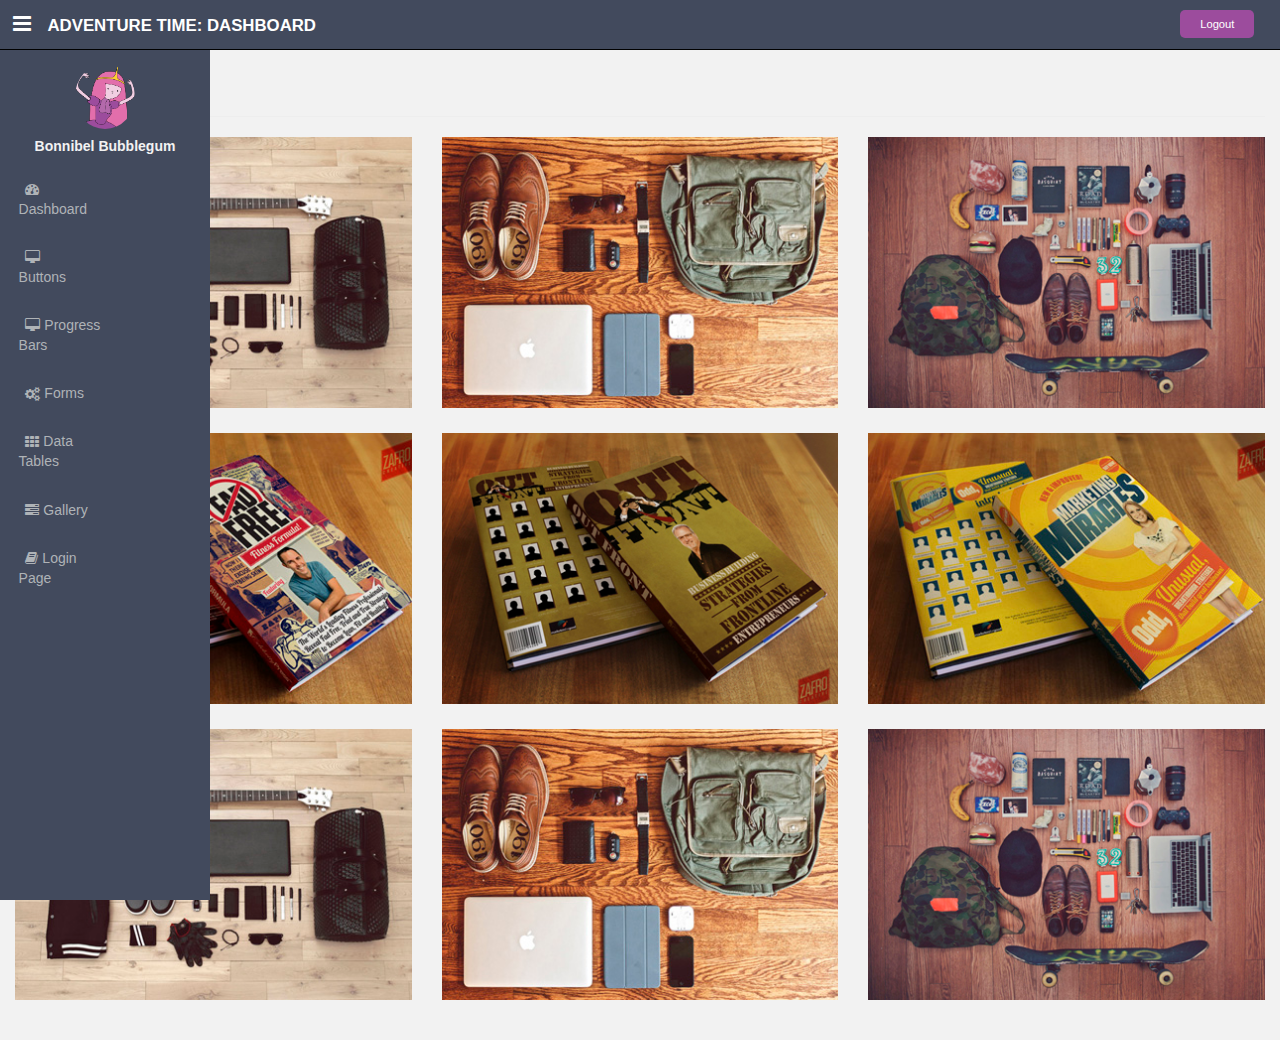
<file: gallery.html>
<!DOCTYPE html>
<html lang="en">
  <head>
    <meta charset="utf-8">
    <meta name="viewport" content="width=device-width, initial-scale=1.0">
    <meta name="description" content="">
    <meta name="author" content="Dashboard">
    <meta name="keyword" content="Dashboard, Bootstrap, Admin, Template, Theme, Responsive, Fluid, Retina">

    <title>Adventure time: Dashboard</title>

    <link rel="stylesheet" type="text/css" href="css/bootstrap.css">
    <link rel="stylesheet" type="text/css" href="css/lineicons.css">
    <link rel="stylesheet" type="text/css" href="css/font-awesome.css">
    <link rel="stylesheet" type="text/css" href="css/adventure-time-theme.css">
    <link rel="stylesheet" type="text/css" href="css/adventure-time-theme-responsive.css">
 

    <!-- HTML5 shim and Respond.js IE8 support of HTML5 elements and media queries -->
    <!--[if lt IE 9]>
      <script src="https://oss.maxcdn.com/libs/html5shiv/3.7.0/html5shiv.js"></script>
      <script src="https://oss.maxcdn.com/libs/respond.js/1.4.2/respond.min.js"></script>
    <![endif]-->
  </head>

  <body>

  <section id="container" >
      <header class="header black-bg">
        <div class="sidebar-toggle-box">
            <div class="fa fa-bars tooltips" data-placement="right" data-original-title="Toggle Navigation"></div>
        </div>       
        <a href="dashboard.html" class="logo">
          <b class="hidden-xs">ADVENTURE TIME: DASHBOARD</b>
          <b class="visible-xs">ADV.TIME</b>
        </a>
        <div class="top-menu">
          <ul class="nav pull-right top-menu">
            <li><a class="logout" href="login.html">Logout</a></li>
          </ul>
        </div>
      </header>
      <aside>
        <div id="sidebar"  class="nav-collapse ">
          <ul class="sidebar-menu">
            <p class="text-center">
              <a href="profile.html">
                <img src="img/profile_avatar.png" class="img-circle" width="60">
              </a>
            </p>
            <h5 class="text-center">Bonnibel Bubblegum</h5>
            <li class="sub-menu">
              <a href="dashboard.html">
                <i class="fa fa-dashboard"></i>
                <span>Dashboard</span>
              </a>
            </li>
            <li class="sub-menu">
              <a href="buttons.html" >
                <i class="fa fa-desktop"></i>
                <span>Buttons</span>
              </a>
            </li>
            <li class="sub-menu">
              <a href="progress.html" >
                <i class="fa fa-desktop"></i>
                <span>Progress Bars</span>
              </a>
            </li>            
            <li class="sub-menu">
              <a href="form_component.html" >
                <i class="fa fa-cogs"></i>
                <span>Forms</span>
              </a>
            </li>
            <li class="sub-menu">
              <a href="basic_tables.html" >
                <i class="fa fa-th"></i>
                <span>Data Tables</span>
              </a>
            </li>            
            <li class="sub-menu">
              <a class="active" href="gallery.html" >
                <i class="fa fa-tasks"></i>
                <span>Gallery</span>
              </a>
            </li>
            <li class="sub-menu">
              <a href="login.html" >
                <i class="fa fa-book"></i>
                <span>Login Page</span>
              </a>
            </li>            
          </ul>
        </div>
      </aside>
      <!--main content start-->
      <section id="main-content">
        <section class="wrapper site-min-height">
          <h3 class="gray"><i class="fa fa-angle-right"></i> Gallery</h3>
          <hr>
          <div class="row mt">
            <div class="col-lg-4 col-md-4 col-sm-4 col-xs-12 desc">
              <div class="project-wrapper">
                <div class="project">
                  <div class="photo-wrapper">
                    <div class="photo">
                      <a class="fancybox" href="img/portfolio/port04.jpg"><img class="img-responsive" src="img/portfolio/port04.jpg" alt=""></a>
                    </div>
                    <div class="overlay"></div>
                  </div>
                </div>
              </div>
            </div><!-- col-lg-4 -->

            <div class="col-lg-4 col-md-4 col-sm-4 col-xs-12 desc">
              <div class="project-wrapper">
                <div class="project">
                  <div class="photo-wrapper">
                    <div class="photo">
                      <a class="fancybox" href="img/portfolio/port05.jpg"><img class="img-responsive" src="img/portfolio/port05.jpg" alt=""></a>
                    </div>
                    <div class="overlay"></div>
                  </div>
                </div>
              </div>
            </div><!-- col-lg-4 -->

            <div class="col-lg-4 col-md-4 col-sm-4 col-xs-12 desc">
              <div class="project-wrapper">
                <div class="project">
                  <div class="photo-wrapper">
                    <div class="photo">
                      <a class="fancybox" href="img/portfolio/port06.jpg"><img class="img-responsive" src="img/portfolio/port06.jpg" alt=""></a>
                    </div>
                    <div class="overlay"></div>
                  </div>
                </div>
              </div>
            </div><!-- col-lg-4 -->
          </div><!-- /row -->

          <div class="row mt">
            <div class="col-lg-4 col-md-4 col-sm-4 col-xs-12 desc">
              <div class="project-wrapper">
                <div class="project">
                  <div class="photo-wrapper">
                    <div class="photo">
                      <a class="fancybox" href="img/portfolio/port01.jpg"><img class="img-responsive" src="img/portfolio/port01.jpg" alt=""></a>
                    </div>
                    <div class="overlay"></div>
                  </div>
                </div>
              </div>
            </div><!-- col-lg-4 -->

            <div class="col-lg-4 col-md-4 col-sm-4 col-xs-12 desc">
              <div class="project-wrapper">
                <div class="project">
                  <div class="photo-wrapper">
                    <div class="photo">
                      <a class="fancybox" href="img/portfolio/port02.jpg"><img class="img-responsive" src="img/portfolio/port02.jpg" alt=""></a>
                    </div>
                    <div class="overlay"></div>
                  </div>
                </div>
              </div>
            </div><!-- col-lg-4 -->

            <div class="col-lg-4 col-md-4 col-sm-4 col-xs-12 desc">
              <div class="project-wrapper">
                <div class="project">
                  <div class="photo-wrapper">
                    <div class="photo">
                      <a class="fancybox" href="img/portfolio/port03.jpg"><img class="img-responsive" src="img/portfolio/port03.jpg" alt=""></a>
                    </div>
                    <div class="overlay"></div>
                  </div>
                </div>
              </div>
            </div><!-- col-lg-4 -->
          </div><!-- /row -->

          <div class="row mt mb">
            <div class="col-lg-4 col-md-4 col-sm-4 col-xs-12 desc">
              <div class="project-wrapper">
                <div class="project">
                  <div class="photo-wrapper">
                    <div class="photo">
                      <a class="fancybox" href="img/portfolio/port04.jpg"><img class="img-responsive" src="img/portfolio/port04.jpg" alt=""></a>
                    </div>
                    <div class="overlay"></div>
                  </div>
                </div>
              </div>
            </div><!-- col-lg-4 -->

            <div class="col-lg-4 col-md-4 col-sm-4 col-xs-12 desc">
              <div class="project-wrapper">
                <div class="project">
                  <div class="photo-wrapper">
                    <div class="photo">
                      <a class="fancybox" href="img/portfolio/port05.jpg"><img class="img-responsive" src="img/portfolio/port05.jpg" alt=""></a>
                    </div>
                    <div class="overlay"></div>
                  </div>
                </div>
              </div>
            </div><!-- col-lg-4 -->

            <div class="col-lg-4 col-md-4 col-sm-4 col-xs-12 desc">
              <div class="project-wrapper">
                <div class="project">
                  <div class="photo-wrapper">
                    <div class="photo">
                      <a class="fancybox" href="img/portfolio/port06.jpg"><img class="img-responsive" src="img/portfolio/port06.jpg" alt=""></a>
                    </div>
                    <div class="overlay"></div>
                  </div>
                </div>
              </div>
            </div><!-- col-lg-4 -->
          </div><!-- /row -->

          </section><!--/wrapper -->
      </section><!-- /MAIN CONTENT -->
  </section>

    <!-- js placed at the end of the document so the pages load faster -->
    <script src="js/jquery.js"></script>
    <script src="js/bootstrap.min.js"></script>
    <script src="js/common-scripts.js"></script>
  </body>
</html>
</file>
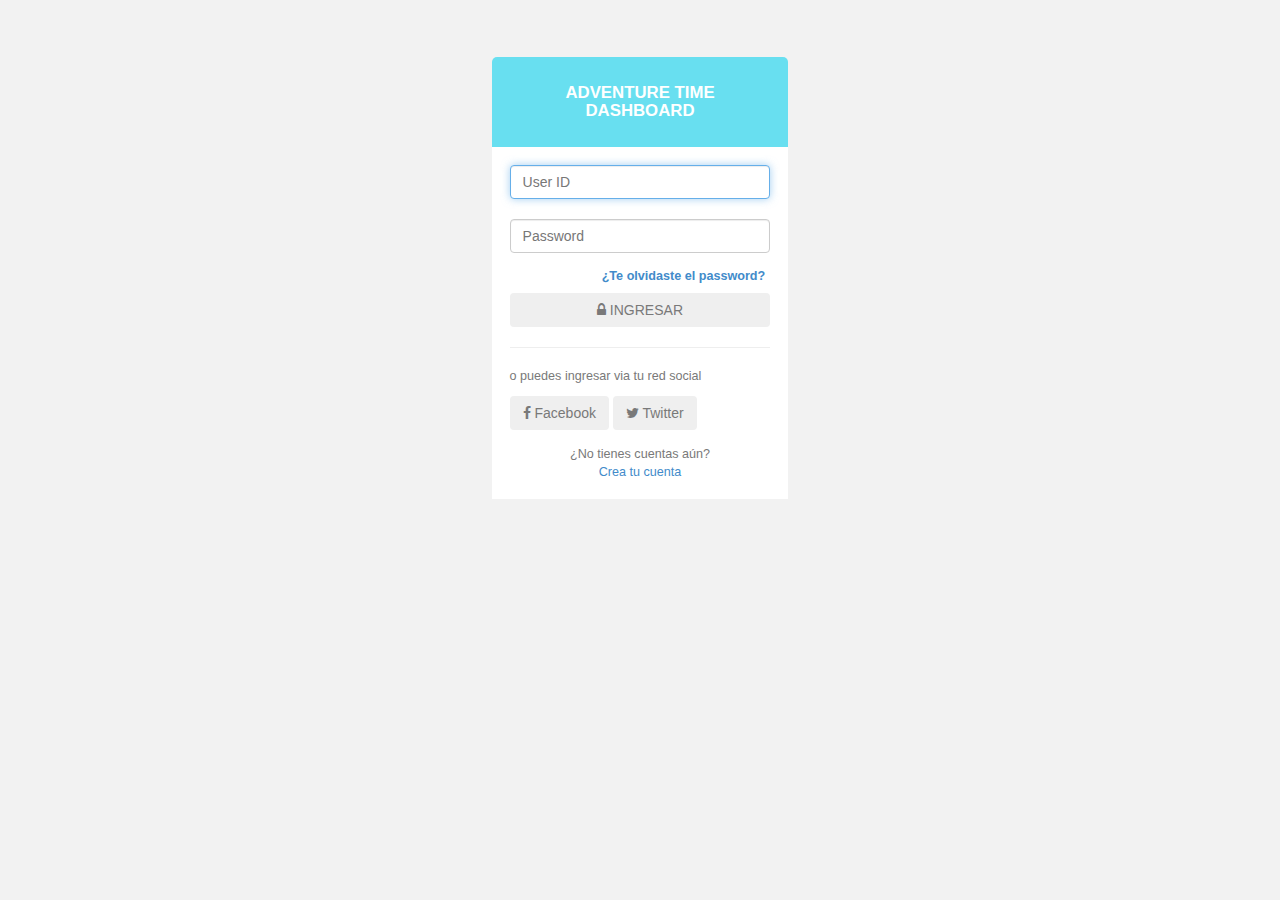
<file: login.html>
<!DOCTYPE html>
<html lang="en">
<head>
	<meta charset="utf-8">
	<meta name="viewport" content="width=device-width, initial-scale=1.0">
	<meta name="description" content="">
	<meta name="author" content="Dashboard">
	<meta name="keyword" content="Dashboard, Bootstrap, Admin, Template, Theme, Responsive, Fluid, Retina">

	<title>Adventure time: Dashboard</title>

	<link rel="stylesheet" type="text/css" href="css/bootstrap.css">
  <link rel="stylesheet" type="text/css" href="css/lineicons.css">
  <link rel="stylesheet" type="text/css" href="css/font-awesome.css">
  <link rel="stylesheet" type="text/css" href="css/adventure-time-theme.css">
  <link rel="stylesheet" type="text/css" href="css/adventure-time-theme-responsive.css">
  <link rel="stylesheet" type="text/css" href="css/login.css">

	<!-- HTML5 shim and Respond.js IE8 support of HTML5 elements and media queries -->
    <!--[if lt IE 9]>
      <script src="https://oss.maxcdn.com/libs/html5shiv/3.7.0/html5shiv.js"></script>
      <script src="https://oss.maxcdn.com/libs/respond.js/1.4.2/respond.min.js"></script>
      <![endif]-->
  </head>

  <body>

  	<div id="login-page">
  		<div class="container">

  			<form class="form-login" action="dashboard.html">
  				<h2 class="form-login-heading">Adventure time dashboard</h2>
  				<div class="login-wrap">
  					<input type="text" class="form-control" placeholder="User ID" autofocus>
  					<br>
  					<input type="password" class="form-control" placeholder="Password">
  					<label class="checkbox">
  						<span class="pull-right">
  							<a data-toggle="modal" href="login.html#myModal">¿Te olvidaste el password?</a>

  						</span>
  					</label>
  					<button class="btn btn-theme btn-block" href="dashboard.html" type="submit"><i class="fa fa-lock"></i> INGRESAR</button>
  					<hr>

  					<div class="login-social-link centered">
  						<p>o puedes ingresar via tu red social</p>
  						<button class="btn btn-facebook" type="submit"><i class="fa fa-facebook"></i> Facebook</button>
  						<button class="btn btn-twitter" type="submit"><i class="fa fa-twitter"></i> Twitter</button>
  					</div>
  					<div class="registration">
  						¿No tienes cuentas aún?<br/>
  						<a class="" href="#">
  							Crea tu cuenta
  						</a>
  					</div>

  				</div>

  				<!-- Modal -->
  				<div aria-hidden="true" aria-labelledby="myModalLabel" role="dialog" tabindex="-1" id="myModal" class="modal fade">
  					<div class="modal-dialog">
  						<div class="modal-content">
  							<div class="modal-header">
  								<button type="button" class="close" data-dismiss="modal" aria-hidden="true">&times;</button>
  								<h4 class="modal-title">¿Te olvidaste el password?</h4>
  							</div>
  							<div class="modal-body">
  								<p>Ingresa tu email para recuperar tu contraseña.</p>
  								<input type="text" name="email" placeholder="Email" autocomplete="off" class="form-control placeholder-no-fix">

  							</div>
  							<div class="modal-footer">
  								<button data-dismiss="modal" class="btn btn-default" type="button">Cancelar</button>
  								<button class="btn btn-theme" type="button">Enviar</button>
  							</div>
  						</div>
  					</div>
  				</div>
  				<!-- modal -->

  			</form>	  	

  		</div>
  	</div>

  	<!-- js placed at the end of the document so the pages load faster -->
  	<script src="js/jquery.js"></script>
  	<script src="js/bootstrap.min.js"></script>
  </body>
</html>
</file>
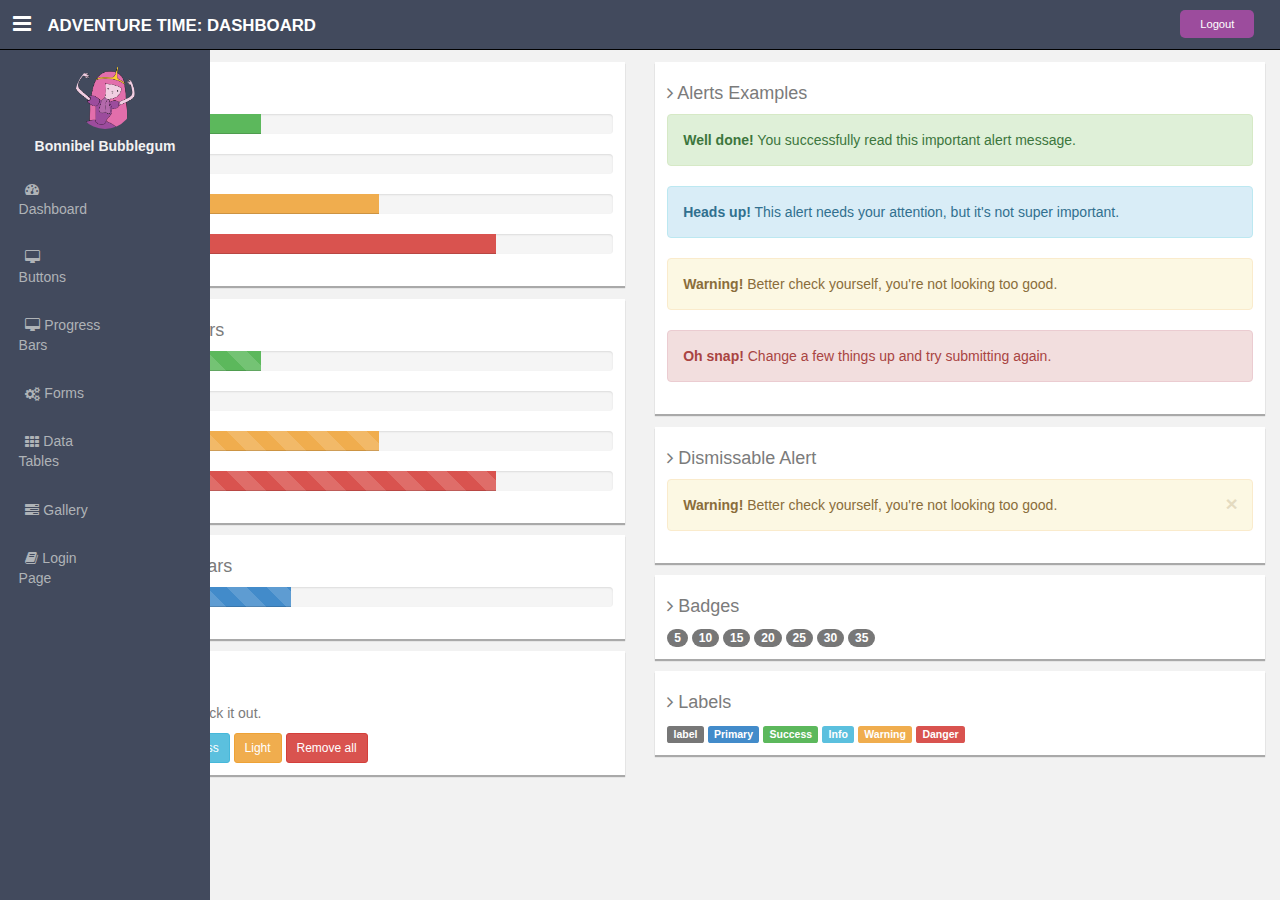
<file: progress.html>
<!DOCTYPE html>
<html lang="en">
  <head>
    <meta charset="utf-8">
    <meta name="viewport" content="width=device-width, initial-scale=1.0">
    <meta name="description" content="">
    <meta name="author" content="Dashboard">
    <meta name="keyword" content="Dashboard, Bootstrap, Admin, Template, Theme, Responsive, Fluid, Retina">

    <title>Adventure time: Dashboard</title>

    <link rel="stylesheet" type="text/css" href="css/bootstrap.css">
    <link rel="stylesheet" type="text/css" href="css/lineicons.css">
    <link rel="stylesheet" type="text/css" href="css/font-awesome.css">
    <link rel="stylesheet" type="text/css" href="css/adventure-time-theme.css">
    <link rel="stylesheet" type="text/css" href="css/adventure-time-theme-responsive.css">
    

    <!-- HTML5 shim and Respond.js IE8 support of HTML5 elements and media queries -->
    <!--[if lt IE 9]>
      <script src="https://oss.maxcdn.com/libs/html5shiv/3.7.0/html5shiv.js"></script>
      <script src="https://oss.maxcdn.com/libs/respond.js/1.4.2/respond.min.js"></script>
    <![endif]-->
  </head>

  <body>

  <section id="container" >
      <header class="header black-bg">
        <div class="sidebar-toggle-box">
            <div class="fa fa-bars tooltips" data-placement="right" data-original-title="Toggle Navigation"></div>
        </div>       
        <a href="dashboard.html" class="logo">
          <b class="hidden-xs">ADVENTURE TIME: DASHBOARD</b>
          <b class="visible-xs">ADV.TIME</b>
        </a>
        <div class="top-menu">
          <ul class="nav pull-right top-menu">
            <li><a class="logout" href="login.html">Logout</a></li>
          </ul>
        </div>
      </header>
      <aside>
        <div id="sidebar"  class="nav-collapse ">
          <ul class="sidebar-menu">
            <p class="text-center">
              <a href="profile.html">
                <img src="img/profile_avatar.png" class="img-circle" width="60">
              </a>
            </p>
            <h5 class="text-center">Bonnibel Bubblegum</h5>
            <li class="sub-menu">
              <a href="dashboard.html">
                <i class="fa fa-dashboard"></i>
                <span>Dashboard</span>
              </a>
            </li>
            <li class="sub-menu">
              <a href="buttons.html" >
                <i class="fa fa-desktop"></i>
                <span>Buttons</span>
              </a>
            </li>
            <li class="sub-menu">
              <a class="active" href="progress.html" >
                <i class="fa fa-desktop"></i>
                <span>Progress Bars</span>
              </a>
            </li>            
            <li class="sub-menu">
              <a href="form_component.html" >
                <i class="fa fa-cogs"></i>
                <span>Forms</span>
              </a>
            </li>
            <li class="sub-menu">
              <a href="basic_tables.html" >
                <i class="fa fa-th"></i>
                <span>Data Tables</span>
              </a>
            </li>            
            <li class="sub-menu">
              <a href="gallery.html" >
                <i class="fa fa-tasks"></i>
                <span>Gallery</span>
              </a>
            </li>
            <li class="sub-menu">
              <a href="login.html" >
                <i class="fa fa-book"></i>
                <span>Login Page</span>
              </a>
            </li>            
          </ul>
        </div>
      </aside>
      <!--main content start-->
      <section id="main-content">
          <section class="wrapper">
          <div class="row mt">
            <div class="col-lg-6 col-md-6 col-sm-12">
              <!-- BASIC PROGRESS BARS -->
              <div class="showback">
                <h4><i class="fa fa-angle-right"></i> Basic Progress Bars</h4>
                <div class="progress">
              <div class="progress-bar progress-bar-success" role="progressbar" aria-valuenow="40" aria-valuemin="0" aria-valuemax="100" style="width: 40%">
                <span class="sr-only">40% Complete (success)</span>
              </div>
            </div>
            <div class="progress">
              <div class="progress-bar progress-bar-info" role="progressbar" aria-valuenow="20" aria-valuemin="0" aria-valuemax="100" style="width: 20%">
                <span class="sr-only">20% Complete</span>
              </div>
            </div>
            <div class="progress">
              <div class="progress-bar progress-bar-warning" role="progressbar" aria-valuenow="60" aria-valuemin="0" aria-valuemax="100" style="width: 60%">
                <span class="sr-only">60% Complete (warning)</span>
              </div>
            </div>
            <div class="progress">
              <div class="progress-bar progress-bar-danger" role="progressbar" aria-valuenow="80" aria-valuemin="0" aria-valuemax="100" style="width: 80%">
                <span class="sr-only">80% Complete</span>
              </div>
            </div>
              </div><!--/showback -->
              
              <!-- STRIPPED PROGRESS BARS -->
              <div class="showback">
                <h4><i class="fa fa-angle-right"></i> Stripped Progress Bars</h4>
            <div class="progress progress-striped">
              <div class="progress-bar progress-bar-success" role="progressbar" aria-valuenow="40" aria-valuemin="0" aria-valuemax="100" style="width: 40%">
                <span class="sr-only">40% Complete (success)</span>
              </div>
            </div>
            <div class="progress progress-striped">
              <div class="progress-bar progress-bar-info" role="progressbar" aria-valuenow="20" aria-valuemin="0" aria-valuemax="100" style="width: 20%">
                <span class="sr-only">20% Complete</span>
              </div>
            </div>
            <div class="progress progress-striped">
              <div class="progress-bar progress-bar-warning" role="progressbar" aria-valuenow="60" aria-valuemin="0" aria-valuemax="100" style="width: 60%">
                <span class="sr-only">60% Complete (warning)</span>
              </div>
            </div>
            <div class="progress progress-striped">
              <div class="progress-bar progress-bar-danger" role="progressbar" aria-valuenow="80" aria-valuemin="0" aria-valuemax="100" style="width: 80%">
                <span class="sr-only">80% Complete (danger)</span>
              </div>
            </div>              
          </div><!-- /showback -->
          
              <!-- ANIMATED PROGRESS BARS -->
              <div class="showback">
                <h4><i class="fa fa-angle-right"></i> Animated Progress Bars</h4>
                <div class="progress progress-striped active">
              <div class="progress-bar"  role="progressbar" aria-valuenow="45" aria-valuemin="0" aria-valuemax="100" style="width: 45%">
                <span class="sr-only">45% Complete</span>
              </div>
            </div>
              </div><!-- /showback -->
              
              <!-- GRITTER NOTICES -->
              <div class="showback">
                <h4><i class="fa fa-angle-right"></i> Gritter Examples</h4>
              <p>Click on below buttons to check it out.</p>
              <a id="add-regular" class="btn btn-default btn-sm" href="javascript:;">Regular</a>
              <a id="add-sticky" class="btn btn-success  btn-sm" href="javascript:;">Sticky</a>
              <a id="add-without-image" class="btn btn-info  btn-sm" href="javascript:;">Imageless</a>
              <a id="add-gritter-light" class="btn btn-warning  btn-sm" href="javascript:;">Light</a>
              <a id="remove-all" class="btn btn-danger  btn-sm" href="general.html#">Remove all</a>
              </div><!-- /showback -->
              
            </div><!--/col-lg-6 -->
            
            
            <div class="col-lg-6 col-md-6 col-sm-12">
              <!-- ALERTS EXAMPLES -->
              <div class="showback">
                <h4><i class="fa fa-angle-right"></i> Alerts Examples</h4>
              <div class="alert alert-success"><b>Well done!</b> You successfully read this important alert message.</div>
              <div class="alert alert-info"><b>Heads up!</b> This alert needs your attention, but it's not super important.</div>
              <div class="alert alert-warning"><b>Warning!</b> Better check yourself, you're not looking too good.</div>
              <div class="alert alert-danger"><b>Oh snap!</b> Change a few things up and try submitting again.</div>              
              </div><!-- /showback -->
              
              <!-- DISMISSABLE ALERT -->
              <div class="showback">
                <h4><i class="fa fa-angle-right"></i> Dismissable Alert</h4>
            <div class="alert alert-warning alert-dismissable">
              <button type="button" class="close" data-dismiss="alert" aria-hidden="true">&times;</button>
              <strong>Warning!</strong> Better check yourself, you're not looking too good.
            </div>              
              </div><!-- /showback -->
              
              <!-- BADGES -->
              <div class="showback">
                <h4><i class="fa fa-angle-right"></i> Badges</h4>
            <span class="badge">5</span>
            <span class="badge bg-primary">10</span>
            <span class="badge bg-success">15</span>
            <span class="badge bg-info">20</span>
            <span class="badge bg-inverse">25</span>
            <span class="badge bg-warning">30</span>
            <span class="badge bg-important">35</span>
              </div><!-- /showback -->
              
              <!-- LABELS -->
              <div class="showback">
                <h4><i class="fa fa-angle-right"></i> Labels</h4>
              <span class="label label-default">label</span>
              <span class="label label-primary">Primary</span>
              <span class="label label-success">Success</span>
              <span class="label label-info">Info</span>
              <span class="label label-warning">Warning</span>
              <span class="label label-danger">Danger</span>
                    </div><!-- /showback -->
            
            </div><!-- /col-lg-6 -->
            
          </div><!--/ row -->
          </section><!--/wrapper -->
      </section>
  </section>

    <!-- js placed at the end of the document so the pages load faster -->
    <script src="js/jquery.js"></script>
    <script src="js/bootstrap.min.js"></script>
    <script src="js/common-scripts.js"></script>
  </body>
</html>
</file>
<file: css/adventure-time-theme.css>
/*No tocar este codigo*/ 
.sidebar-closed > #sidebar > ul {
    display: none;
}

.sidebar-closed #main-content {
    margin-left: 0px;
}

.sidebar-closed #sidebar {
    margin-left: -180px;
}

/* Header */
.header{
	position: fixed;
	z-index: 10;
	left: 0;
    right: 0;
    top: 0;
    border-bottom: 1px solid black;
}
.black-bg, aside .nav-collapse{
	background: #424A5D;
}
.tooltips{
	font-size: 1.5em;
	color: white;
}
.sidebar-toggle-box{
	display: inline-block;
	padding: 1%;
	cursor: pointer;
}
.logo{
	color: white;
	font-size: 1.2em;
}
.top-menu{
	display: inline;
}
.pull-right{
	padding: 0.8% 2%;
} 
.nav > li > a.logout{
	background-color: #9C4C9D;
	border-radius: 5px;
	color: white;
	font-size: 0.8em;
	padding: 6px 20px;
}
aside .nav-collapse{
	float: left;
	height: 100%;
	width: 210px;
	position: fixed;
	z-index: 5;
}
.sidebar-menu{
	list-style-type: none;
	padding: 2% 8%;
	color: #F2F2F2;
	margin-top: 60px;
}
.sidebar-menu h5{
	font-weight: bold;
}
.sub-menu{
	padding: 8% 1%;
}
.sub-menu:hover{
	background-color: #9C4C9D;
	transition: all 0.4s;
}
.sub-menu a{
	color: #AFB3B7;
	padding: 2% 4%;
	margin-right: 55%;
}
.sub-menu:hover a{
	color: white;
	text-decoration: none;
}
.sub-menu:active{
	background-color: #E26EAB;
}

/* -- Common -- */
body{
	background: #F2F2F2;
}
.wrapper{
	margin-top: 50px;
    padding: 0px 15px 15px;
    display: inline-block;
    width: 100%;
}
.showback, .content-panel, .form-panel{
	margin: 2% 0%;
	padding: 2%;
	color: #7B7B7B;
	background-color: white;
	box-shadow: 0 2px 1px rgba(0, 0, 0, 0.3);
}
h3.gray{
	color: #7B7B7B;
}
/* Gallery */
.mt{
	margin-bottom: 2%;
}
</file>
<file: css/adventure-time-theme-responsive.css>
@media(max-width: 768px){
	/* Header*/
	.header{
		position: absolute;
	}
	.sidebar-toggle-box {
		padding: 2%;
	}
	.logo{
		display: inline-block;
	}
	.top-menu{
		margin-top: 1%;
	}
	aside .nav-collapse{
		height: auto;
	    position: absolute;
	    width: 100%;
	}
	.sidebar-menu{
		padding: 2%;
	}
	.sub-menu{
		padding: 1.5%;
	}
	/* Contenido */
	#main-content{
		margin-left: 0 !important;
	}
	.showback, .content-panel, .form-panel {
    	margin: 4% 0%;
	}
    .ds{
    	padding-top: 2%;
    	margin-bottom: 2%;
    } 

    /* Gallery */
    .img-responsive{
    	margin: auto auto 2%;
    }

}
</file>
<file: css/dashboard.css>
/* Dashboard */
.main-chart .row{
	padding: 40px 0px 8px;
}
.box0{
	color: #F2F2F2;
	text-align: center;
}
.box0 p{
	font-size: 0.8em;
}
.box1{
	color: #989898;
	padding: 8% 0%;
	border-bottom: 1px solid #989898;
}
.box1 span{
	font-size: 2.5em;
}
.box0:hover {
    background: white;
    box-shadow: 0 2px 1px rgba(0, 0, 0, 0.2);
    transition: all 0.5s;
}
.box0:hover p{
	color: #FF9B79;
}
.box0:hover .box1 {
    border-bottom: 1px solid white;
}

/* Mis favoritos */
.page-header{
	margin: 5px 0px;
}
.page-header h1{
	margin: 0px;
	color: #7A7A7A;
}
.main-video h4{
	color: #7D7D7D;
}
.main-video p{
	color: #949494;
	font-size: 0.9em;
	text-align: justify;
}

/* Videos Populares */
.ds{
	background-color: white;
	padding-bottom: 2%;
}
.ds h3{
	color: white;
	background-color: #9C4C9D;
	text-align: center;
	font-size: 1.1em;
	font-weight: bold;
	padding: 5% 0%;
}
.thumb span{
	background-color: #68DFF0;
}
.desc{
	padding: 3% 6% 2%;
	border-bottom: 1px solid #F2F2F2;
}
.thumb, .details{
	display: inline-block;
	margin: 0px 5px;
}
.thumb{
	width: 30px;
}
.thumb span{
	position: relative;
	bottom: 30px;
}
.details{
	width: 170px;	
	font-size: 0.9em;
}
.thumb img{
	position: relative;
	bottom: 10px;
}
.ds p > muted{
	font-size: 0.8em;
	font-style: italic;
	text-transform: uppercase;
}
.desc:hover{
	background-color: #F2F2F2;
}

@media(max-width: 768px){
	.box0:hover p{
		font-size: 1em;
}
</file>
<file: css/login.css>
/* Login */
.form-login{
	width: 26%;
	margin: 5% auto;
	background-color: #68DFF0;
	border-radius: 5px;
}
.form-login-heading{
	text-align: center;
	font-size: 1.2em;
	color: white;
	text-transform: uppercase;
	font-weight: bold;
	padding: 9%;
	margin-bottom: 0;
}
.login-wrap{
	background-color: white;
	padding: 6%;
	color: #797979;
}
.centered p, .registration, .checkbox span a{
	font-size: 0.9em;
}
.registration{
	text-align: center;
	padding-top: 6%;
}

@media (max-width: 768px){
	/* Login */
    .form-login{
    	width: 45%;
    }
}
@media (max-width: 480px){
	/* Login */
    .form-login{
    	width: 65%;
    }
}
</file>
